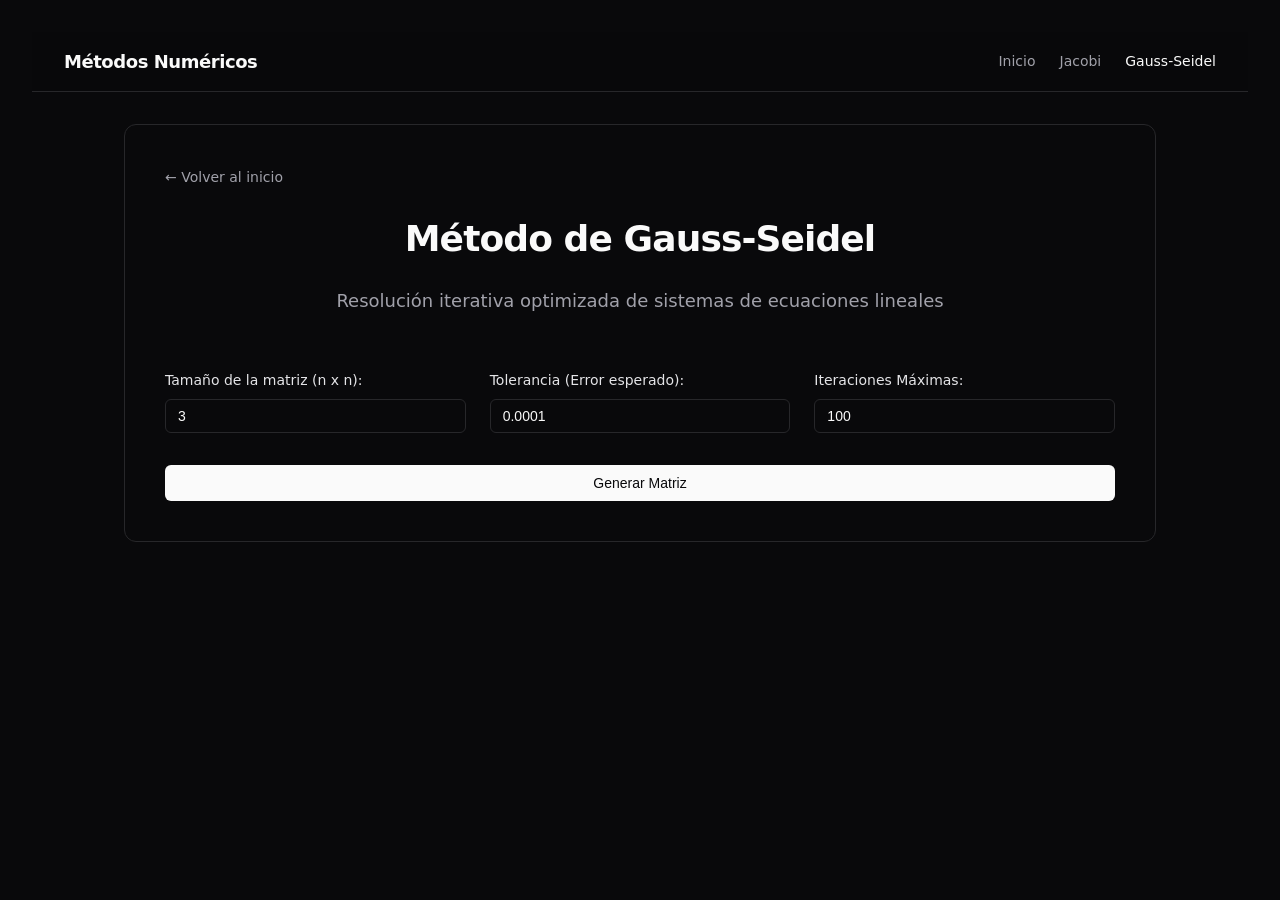
<file: AppSistemas/GaussSeidel.html>
<!DOCTYPE html>
<html lang="es">
<head>
    <meta charset="UTF-8">
    <meta name="viewport" content="width=device-width, initial-scale=1.0">
    <title>Método de Gauss-Seidel</title>
    <link rel="stylesheet" href="../css/styles.css">
</head>
<body>
<nav class="navbar">
    <div class="nav-brand">
        <span>Métodos Numéricos</span>
    </div>
    <div class="menu-toggle" id="mobile-menu">
        <span class="bar"></span>
        <span class="bar"></span>
        <span class="bar"></span>
    </div>
    <div class="nav-links" id="nav-links">
        <a href="../index.html">Inicio</a>
        <a href="Jacobi.html">Jacobi</a>
        <a href="GaussSeidel.html" style="color: #fafafa;">Gauss-Seidel</a>
    </div>
</nav>

<div class="container" style="margin-top: 2rem;">
    <a href="../index.html" class="back-link">← Volver al inicio</a>

    <div class="page-header">
        <h1>Método de Gauss-Seidel</h1>
        <p>Resolución iterativa optimizada de sistemas de ecuaciones lineales</p>
    </div>

    <div class="controls-row">
        <div class="form-group">
            <label for="matrix-size">Tamaño de la matriz (n x n):</label>
            <input type="number" id="matrix-size" min="2" max="10" value="3">
        </div>
        <div class="form-group">
            <label for="tolerance">Tolerancia (Error esperado):</label>
            <input type="number" id="tolerance" value="0.0001" step="0.0001">
        </div>
        <div class="form-group">
            <label for="max-iter">Iteraciones Máximas:</label>
            <input type="number" id="max-iter" value="100" min="1">
        </div>
    </div>

    <button id="btn-generate" class="btn-primary">Generar Matriz</button>

    <div id="matrix-container" style="margin-top: 2rem; display: none;">
        <h3>Ingrese los coeficientes (A) y términos independientes (B)</h3>
        <div id="matrix-grid" class="matrix-grid"></div>
        <button id="btn-calculate" class="btn-primary" style="margin-top: 1.5rem;">Calcular Solución</button>
    </div>

    <div id="results-container" style="display: none;">
        <div class="metrics-summary" id="convergence-warning">
        </div>

        <div class="table-container">
            <table id="iterations-table">
                <thead>
                <tr id="table-header">
                </tr>
                </thead>
                <tbody id="table-body">
                </tbody>
            </table>
        </div>
    </div>
</div>

<script src="../Js/GaussSeidel.js"></script>

<script>
    document.addEventListener('DOMContentLoaded', () => {
        const mobileMenu = document.getElementById('mobile-menu');
        const navLinks = document.getElementById('nav-links');

        if (mobileMenu && navLinks) {
            mobileMenu.addEventListener('click', () => {
                mobileMenu.classList.toggle('active');
                navLinks.classList.toggle('active');
            });
        }
    });
</script>
</body>
</html>
</file>
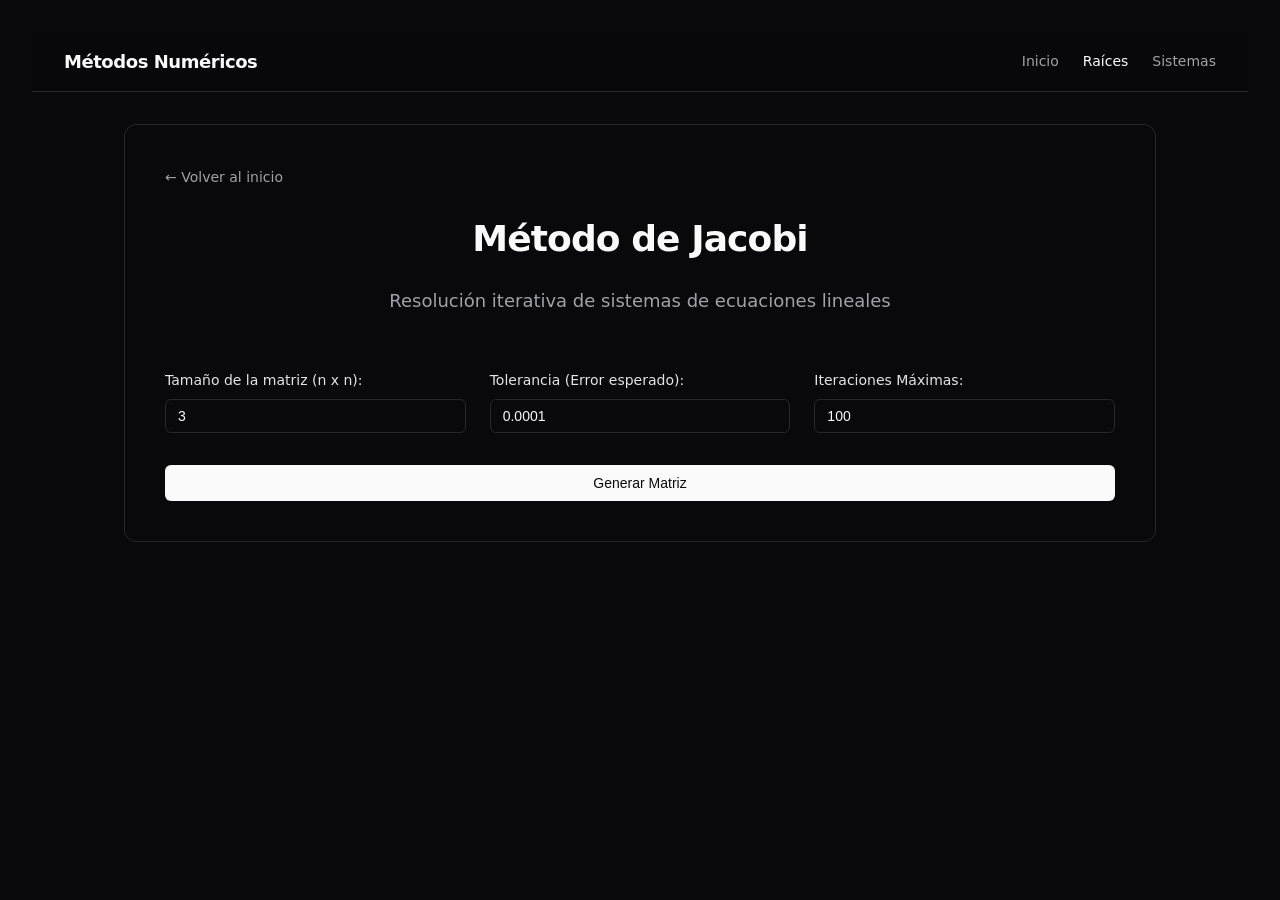
<file: AppSistemas/Jacobi.html>
<!DOCTYPE html>
<html lang="es">
<head>
    <meta charset="UTF-8">
    <meta name="viewport" content="width=device-width, initial-scale=1.0">
    <title>Método de Jacobi</title>
    <link rel="stylesheet" href="../css/styles.css">
</head>
<body>
<nav class="navbar">
    <div class="nav-brand">
        <span>Métodos Numéricos</span>
    </div>
    <div class="menu-toggle" id="mobile-menu">
        <span class="bar"></span>
        <span class="bar"></span>
        <span class="bar"></span>
    </div>
    <div class="nav-links" id="nav-links">
        <a href="../index.html">Inicio</a>
        <a href="/raices.html" style="color: #fafafa;">Raíces</a>
        <a href="/sistemasecu.html">Sistemas</a>
    </div>
</nav>

<div class="container" style="margin-top: 2rem;">
    <a href="../index.html" class="back-link">← Volver al inicio</a>

    <div class="page-header">
        <h1>Método de Jacobi</h1>
        <p>Resolución iterativa de sistemas de ecuaciones lineales</p>
    </div>

    <div class="controls-row">
        <div class="form-group">
            <label for="matrix-size">Tamaño de la matriz (n x n):</label>
            <input type="number" id="matrix-size" min="2" max="10" value="3">
        </div>
        <div class="form-group">
            <label for="tolerance">Tolerancia (Error esperado):</label>
            <input type="number" id="tolerance" value="0.0001" step="0.0001">
        </div>
        <div class="form-group">
            <label for="max-iter">Iteraciones Máximas:</label>
            <input type="number" id="max-iter" value="100" min="1">
        </div>
    </div>

    <button id="btn-generate" class="btn-primary">Generar Matriz</button>

    <div id="matrix-container" style="margin-top: 2rem; display: none;">
        <h3>Ingrese los coeficientes (A) y términos independientes (B)</h3>
        <div id="matrix-grid" class="matrix-grid"></div>
        <button id="btn-calculate" class="btn-primary" style="margin-top: 1.5rem;">Calcular Solución</button>
    </div>

    <div id="results-container" style="display: none;">
        <div class="metrics-summary" id="convergence-warning">
        </div>

        <div class="table-container">
            <table id="iterations-table">
                <thead>
                <tr id="table-header">
                </tr>
                </thead>
                <tbody id="table-body">
                </tbody>
            </table>
        </div>
    </div>
</div>

<script src="../Js/Jacobi.js"></script>
<script>
    // Lógica del menú de hamburguesa
    const mobileMenu = document.getElementById('mobile-menu');
    const navLinks = document.getElementById('nav-links');
    mobileMenu.addEventListener('click', () => {
        mobileMenu.classList.toggle('active');
        navLinks.classList.toggle('active');
    });
</script>
</body>
</html>
</file>
<file: css/styles.css>
/* ==========================================
   Estilos Base y Tipografía
   ========================================== */
body {

    font-family: ui-sans-serif, system-ui, -apple-system, BlinkMacSystemFont, "Segoe UI", Roboto, "Helvetica Neue", Arial, sans-serif;
    background-color: #09090b;
    color: #fafafa;
    padding: 2rem;
    margin: 0;
    line-height: 1.5;
}

.container {
    max-width: 950px;
    margin: 0 auto;
    background-color: #09090b;
    padding: 2.5rem;
    border-radius: 12px;
    border: 1px solid #27272a; /* Zinc 800 */
    color: #fafafa;
}

h1, h2, h3 {
    color: #fafafa;
    border-bottom: 1px solid #27272a;
    padding-bottom: 0.8rem;
    margin-top: 0;
    font-weight: 600;
    letter-spacing: -0.025em;
}
/* ==========================================
   Barra de Navegación (Navbar)
   ========================================== */
.navbar {
    display: flex;
    justify-content: space-between;
    align-items: center;
    padding: 1rem 2rem;
    background-color: rgba(9, 9, 11, 0.8);
    backdrop-filter: blur(8px); /* Efecto cristal translúcido */
    -webkit-backdrop-filter: blur(8px);
    border-bottom: 1px solid #27272a;
    position: sticky;
    top: 0;
    z-index: 50;
}

.nav-brand {
    display: flex;
    align-items: center;
    gap: 0.75rem;
    font-weight: 600;
    font-size: 1.125rem;
    color: #fafafa;
    letter-spacing: -0.025em;
}

.nav-links {
    display: flex;
    gap: 1.5rem;
}

.nav-links a {
    color: #a1a1aa;
    text-decoration: none;
    font-size: 0.875rem;
    font-weight: 500;
    transition: color 0.2s ease;
}

.nav-links a:hover {
    color: #fafafa;
}

/* ==========================================
   Cabecera de Página (Index)
   ========================================== */
.page-header {
    text-align: center;
    margin-bottom: 3rem;
}

.page-header h1 {
    border-bottom: none;
    font-size: 2.25rem;
    margin-bottom: 0.5rem;
}

.page-header p {
    color: #a1a1aa;
    font-size: 1.125rem;
    margin: 0;
}

/* ==========================================
   Menú Principal (Distribución Grid)
   ========================================== */
.menu-grid {
    /* Implementación de CSS Grid para distribuir los elementos uniformemente */
    display: grid;
    grid-template-columns: repeat(auto-fit, minmax(320px, 1fr));
    gap: 1.5rem;
    margin-top: 2rem;
}

.btn-menu {
    display: flex;
    align-items: flex-start;
    gap: 1.25rem;
    background-color: transparent;
    padding: 1.5rem;
    border-radius: 12px;
    text-decoration: none;
    border: 1px solid #27272a;
    transition: transform 0.2s ease, background-color 0.2s ease, border-color 0.2s ease;
}

.btn-menu:hover {
    background-color: #18181b; /* Elevación visual sutil */
    border-color: #3f3f46;
    transform: translateY(-2px); /* Desplazamiento en el eje Y en lugar de X */
}

.btn-icon {
    display: flex;
    align-items: center;
    justify-content: center;
    padding: 0.75rem;
    background-color: #18181b;
    border: 1px solid #27272a;
    border-radius: 8px;
    color: #fafafa;
}

.btn-content h3 {
    border: none;
    padding: 0;
    margin: 0 0 0.25rem 0;
    color: #fafafa;
    font-size: 1.125rem;
}

.btn-content p {
    margin: 0;
    color: #a1a1aa;
    font-size: 0.875rem;
    line-height: 1.5;
}

/* Estilos para el footer */
footer {
    text-align: center;
    padding: 2rem;
    margin-top: auto;
}
/* ==========================================
   Navegación y Enlaces
   ========================================== */
.back-link {
    color: #a1a1aa;
    text-decoration: none;
    display: inline-flex;
    align-items: center;
    margin-bottom: 1.5rem;
    font-weight: 500;
    font-size: 0.875rem;
    transition: color 0.2s ease;
}

.back-link:hover {
    color: #fafafa;
}

.menu-grid {
    display: flex;
    flex-direction: column;
    gap: 1rem;
    margin-top: 2rem;
}

.btn-menu {
    background-color: transparent;
    color: #a1a1aa;
    padding: 1.5rem;
    border-radius: 8px;
    text-decoration: none;
    border: 1px solid #27272a;
    transition: all 0.2s ease;
}

.btn-menu:hover {
    background-color: #18181b;
    color: #fafafa;
    border-color: #3f3f46;
}

.btn-menu h3 {
    border: none;
    padding: 0;
    margin-bottom: 0.5rem;
    color: #fafafa;
}

/* ==========================================
   Controles de Formulario e Inputs
   ========================================== */
.controls-row {
    display: flex;
    gap: 1.5rem;
    margin-top: 1.5rem;
    flex-wrap: wrap;
}

.form-group {
    flex: 1 1 200px;
    display: flex;
    flex-direction: column;
    gap: 0.5rem;
    margin: 0.5rem 0;
}

label {
    font-weight: 500;
    color: #e4e4e7;
    font-size: 0.875rem;
    margin-bottom: 0;
}


input[type="number"],
input[type="text"] {
    width: 100%;
    box-sizing: border-box;
    padding: 0.5rem 0.75rem;
    border-radius: 6px;
    border: 1px solid #27272a;
    background-color: transparent;
    font-size: 0.875rem;
    color: #fafafa;
    transition: border-color 0.2s ease, box-shadow 0.2s ease;
}


input[type="number"]:focus,
input[type="text"]:focus {
    outline: none;
    border-color: #fafafa;
    box-shadow: 0 0 0 1px #fafafa;
}


.math-input {
    width: 100%;
    box-sizing: border-box;
    font-size: 1.125rem;
    padding: 0.5rem 0.75rem;
    background-color: transparent;
    color: #fafafa;
    border-radius: 6px;
    border: 1px solid #27272a;
    outline: none;
    transition: border-color 0.2s ease, box-shadow 0.2s ease;
}


.math-input:focus-within {
    border-color: #fafafa;
    box-shadow: 0 0 0 1px #fafafa;
}

/* Botón de acción principal de alto contraste */
.btn-primary {
    background-color: #fafafa;
    color: #09090b;
    padding: 0.625rem 1rem;
    border: none;
    border-radius: 6px;
    cursor: pointer;
    font-size: 0.875rem;
    font-weight: 500;
    width: 100%;
    margin-top: 1.5rem;
    transition: background-color 0.2s ease;
}

.btn-primary:hover {
    background-color: #e4e4e7;
}

/* ==========================================
   Tarjetas de Resumen (Métricas)
   ========================================== */
.metrics-summary {
    background-color: #18181b;
    color: #fafafa;
    padding: 1.5rem;
    border-radius: 8px;
    border: 1px solid #27272a;
    margin-top: 2rem;
    display: flex;
    flex-direction: column;
    gap: 0.5rem;
}

.metrics-summary h3 {
    border: none;
    padding: 0;
    margin: 0;
    font-size: 1.125rem;
}

.metrics-summary p {
    margin: 0;
    color: #a1a1aa;
    font-size: 0.875rem;
}

.highlight {
    color: #fafafa;
    font-weight: 700;
}
/* ==========================================
              Tablas y Animación
   ========================================== */

.table-container {
    width: 100%;
    overflow-x: auto;
    -webkit-overflow-scrolling: touch;
    border: 1px solid #3f3f46;
    border-radius: 8px;
    margin-top: 1.5rem;
    background-color: #1e1e20;
}

table {
    width: 100%;
    min-width: 600px;
    border-collapse: collapse;
    font-size: 0.875rem;
}

th, td {
    padding: 12px 16px;
    border-bottom: 1px solid #3f3f46;
    white-space: nowrap;
    text-align: right;
}

th:first-child, td:first-child {
    text-align: left;
}

th {
    color: #a1a1aa;
    font-weight: 500;
    background-color: transparent;
}

tbody tr {
    background-color: transparent;
    transition: background-color 0.2s ease, opacity 0.5s ease-out, transform 0.5s ease-out;
    opacity: 0;
    transform: translateY(-10px);
}

tbody tr.visible {
    opacity: 1;
    transform: translateY(0);
}


tbody tr:hover {
    background-color: rgba(255, 255, 255, 0.05);
}


tbody tr:last-child td {
    border-bottom: none;
}

td {
    color: #e4e4e7;

    font-family: ui-monospace, SFMono-Regular, Menlo, Monaco, Consolas, "Liberation Mono", "Courier New", monospace;
}
/* ==========================================
   Menú Hamburguesa (Mobile)
   ========================================== */
.menu-toggle {
    display: none;
    flex-direction: column;
    cursor: pointer;
    gap: 5px;
    z-index: 100;
}

.menu-toggle .bar {
    width: 25px;
    height: 3px;
    background-color: #fafafa;
    border-radius: 3px;
    transition: all 0.3s ease-in-out;
}

@media (max-width: 768px) {
    .menu-toggle {
        display: flex;
    }

    .nav-links {
        position: absolute;
        top: 100%;
        left: 0;
        width: 100%;
        background-color: #09090b; /* Fondo oscuro sólido para móviles */
        border-bottom: 1px solid #27272a;
        flex-direction: column;
        align-items: center;
        padding: 1.5rem 0;
        gap: 1.5rem;
        clip-path: polygon(0 0, 100% 0, 100% 0, 0 0);
        transition: clip-path 0.4s ease-out;
    }

    .nav-links.active {
        clip-path: polygon(0 0, 100% 0, 100% 100%, 0 100%);
    }

    /* Animación del ícono hamburguesa a 'X' */
    .menu-toggle.active .bar:nth-child(1) {
        transform: translateY(8px) rotate(45deg);
    }
    .menu-toggle.active .bar:nth-child(2) {
        opacity: 0;
    }
    .menu-toggle.active .bar:nth-child(3) {
        transform: translateY(-8px) rotate(-45deg);
    }
}

/* ==========================================
   Cuadrícula de Entrada de Matrices
   ========================================== */
.matrix-grid {
    display: grid;
    gap: 0.75rem;
    margin-top: 1rem;
    overflow-x: auto;
    padding-bottom: 0.5rem;
}

.matrix-row {
    display: flex;
    gap: 0.75rem;
    align-items: center;
}

.matrix-input {
    width: 70px;
    text-align: center;
    padding: 0.5rem;
    border-radius: 6px;
    border: 1px solid #27272a;
    background-color: #18181b;
    color: #fafafa;
    font-family: ui-monospace, monospace;
}

.matrix-input:focus {
    outline: none;
    border-color: #fafafa;
}

.matrix-divider {
    width: 2px;
    height: 100%;
    background-color: #3f3f46;
    margin: 0 0.5rem;
}
</file>
